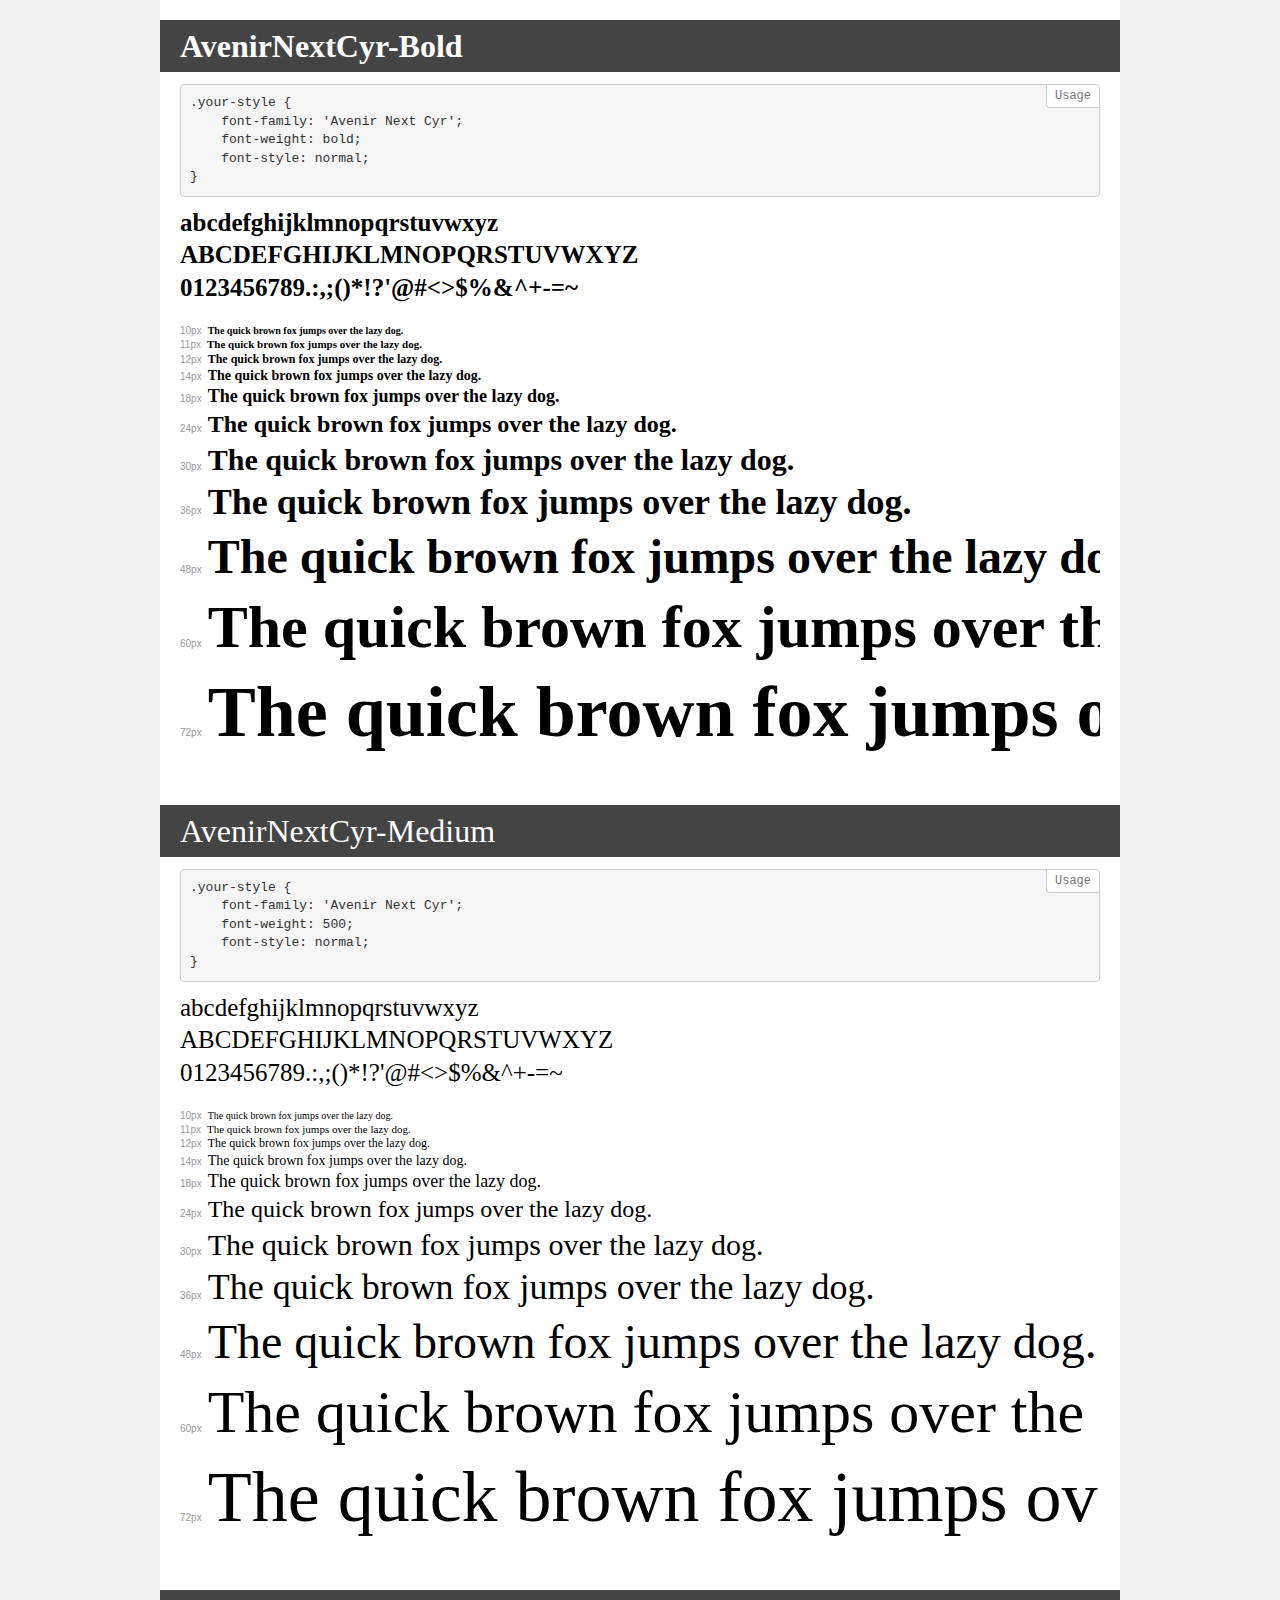
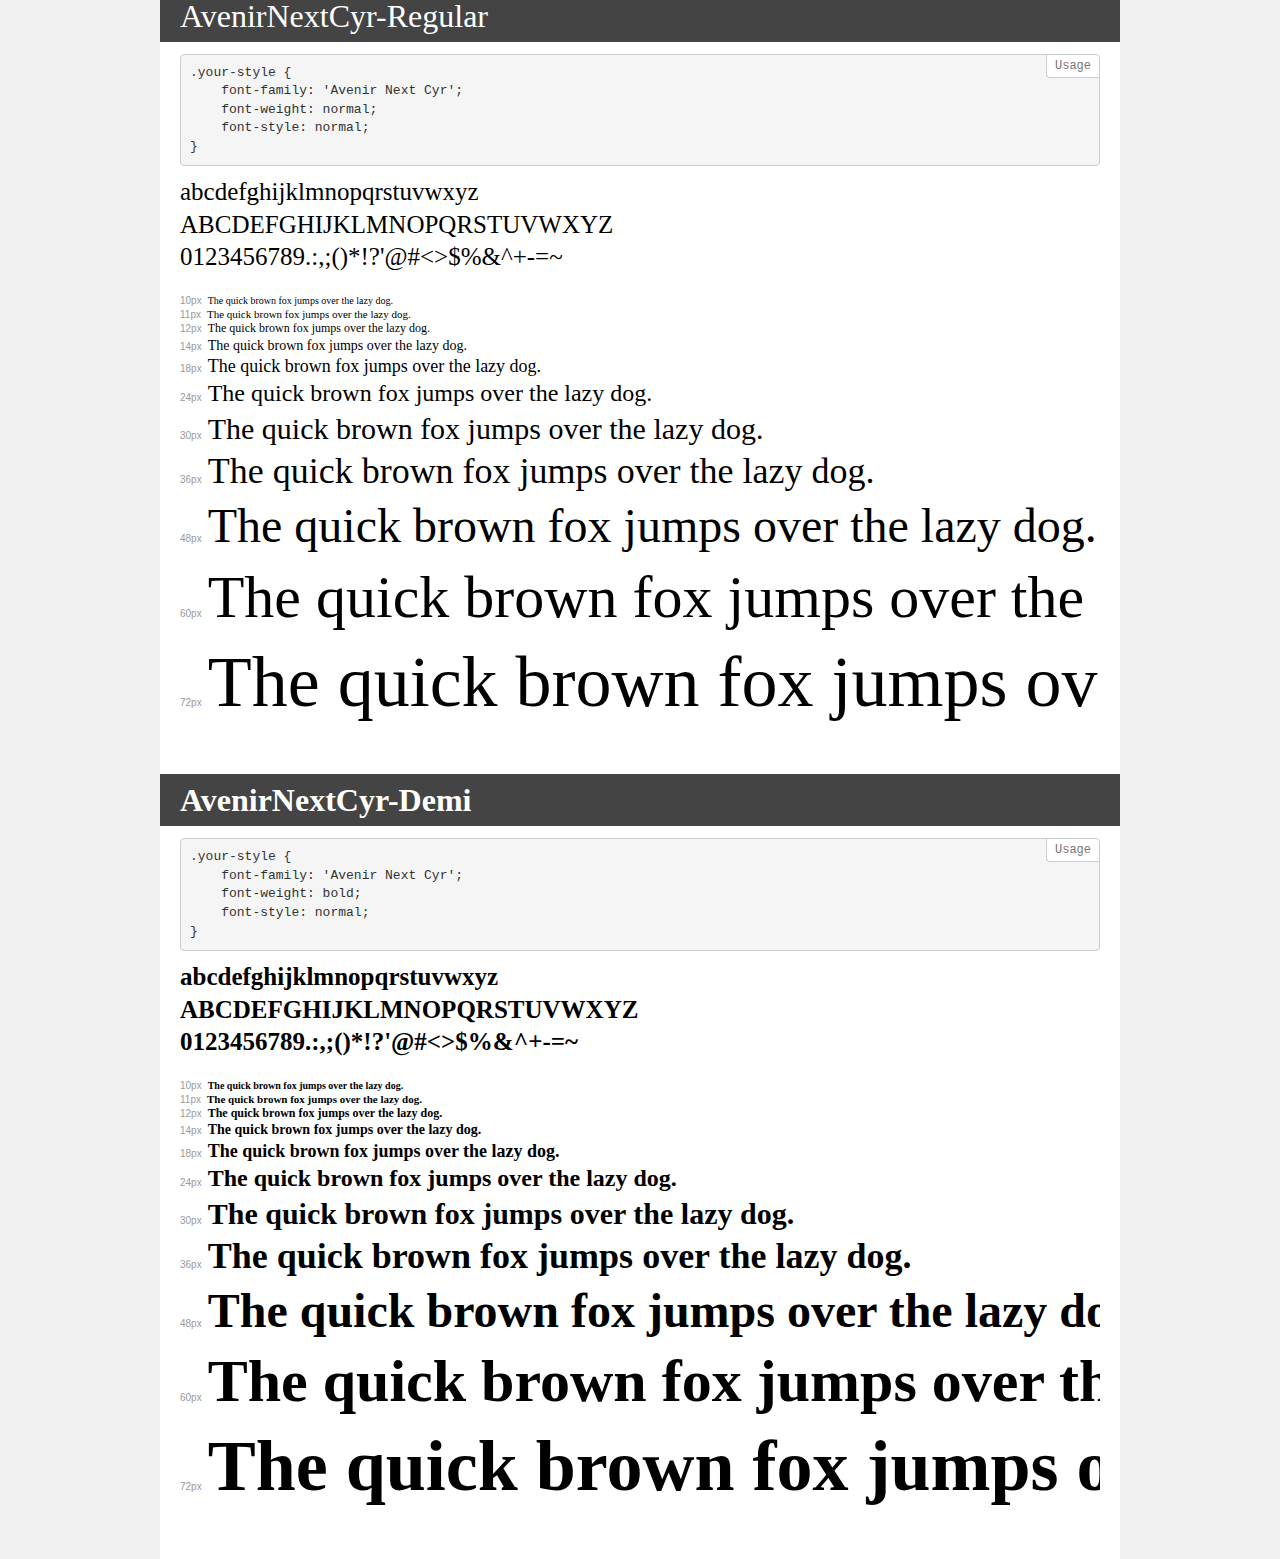
<file: fonts/demo (2).html>
<!DOCTYPE html>
<html>
<head>
    <meta charset="utf-8">
    <meta http-equiv="X-UA-Compatible" content="IE=edge">
    <meta name="viewport" content="width=device-width, initial-scale=1">
    <meta name="robots" content="noindex, noarchive">
    <meta name="format-detection" content="telephone=no">
    <title>Transfonter demo</title>
    <link href="stylesheet.css" rel="stylesheet">
    <style>
        /*
        http://meyerweb.com/eric/tools/css/reset/
        v2.0 | 20110126
        License: none (public domain)
        */
        html, body, div, span, applet, object, iframe,
        h1, h2, h3, h4, h5, h6, p, blockquote, pre,
        a, abbr, acronym, address, big, cite, code,
        del, dfn, em, img, ins, kbd, q, s, samp,
        small, strike, strong, sub, sup, tt, var,
        b, u, i, center,
        dl, dt, dd, ol, ul, li,
        fieldset, form, label, legend,
        table, caption, tbody, tfoot, thead, tr, th, td,
        article, aside, canvas, details, embed,
        figure, figcaption, footer, header, hgroup,
        menu, nav, output, ruby, section, summary,
        time, mark, audio, video {
            margin: 0;
            padding: 0;
            border: 0;
            font-size: 100%;
            font: inherit;
            vertical-align: baseline;
        }
        /* HTML5 display-role reset for older browsers */
        article, aside, details, figcaption, figure,
        footer, header, hgroup, menu, nav, section {
            display: block;
        }
        body {
            line-height: 1;
        }
        ol, ul {
            list-style: none;
        }
        blockquote, q {
            quotes: none;
        }
        blockquote:before, blockquote:after,
        q:before, q:after {
            content: '';
            content: none;
        }
        table {
            border-collapse: collapse;
            border-spacing: 0;
        }
        /* common styles */
        body {
            background: #f1f1f1;
            color: #000;
        }
        .page {
            background: #fff;
            width: 920px;
            margin: 0 auto;
            padding: 20px 20px 0 20px;
            overflow: hidden;
        }
        .font-container {
            overflow-x: auto;
            overflow-y: hidden;
            margin-bottom: 40px;
            line-height: 1.3;
            white-space: nowrap;
            padding-bottom: 5px;
        }
        h1 {
            position: relative;
            background: #444;
            font-size: 32px;
            color: #fff;
            padding: 10px 20px;
            margin: 0 -20px 12px -20px;
        }
        .letters {
            font-size: 25px;
            margin-bottom: 20px;
        }
        .s10:before {
            content: '10px';
        }
        .s11:before {
            content: '11px';
        }
        .s12:before {
            content: '12px';
        }
        .s14:before {
            content: '14px';
        }
        .s18:before {
            content: '18px';
        }
        .s24:before {
            content: '24px';
        }
        .s30:before {
            content: '30px';
        }
        .s36:before {
            content: '36px';
        }
        .s48:before {
            content: '48px';
        }
        .s60:before {
            content: '60px';
        }
        .s72:before {
            content: '72px';
        }
        .s10:before, .s11:before, .s12:before, .s14:before,
        .s18:before, .s24:before, .s30:before, .s36:before,
        .s48:before, .s60:before, .s72:before {
            font-family: Arial, sans-serif;
            font-size: 10px;
            font-weight: normal;
            font-style: normal;
            color: #999;
            padding-right: 6px;
        }
        pre {
            display: block;
            position: relative;
            padding: 9px;
            margin: 0 0 10px;
            font-family: Monaco, Menlo, Consolas, "Courier New", monospace !important;
            font-size: 13px;
            line-height: 1.428571429;
            color: #333;
            font-weight: normal !important;
            font-style: normal !important;
            background-color: #f5f5f5;
            border: 1px solid #ccc;
            overflow-x: auto;
            border-radius: 4px;
        }
        pre:after {
            display: block;
            position: absolute;
            right: 0;
            top: 0;
            content: 'Usage';
            line-height: 1;
            padding: 5px 8px;
            font-size: 12px;
            color: #767676;
            background-color: #fff;
            border: 1px solid #ccc;
            border-right: none;
            border-top: none;
            border-radius: 0 4px 0 4px;
            z-index: 10;
        }
        /* responsive */
        @media (max-width: 959px) {
            .page {
                width: auto;
                margin: 0;
            }
        }
    </style>
</head>
<body>
<div class="page">
    <div class="demo" style="font-family: 'Avenir Next Cyr'; font-weight: bold; font-style: normal;">
        <h1>AvenirNextCyr-Bold</h1>
        <pre>.your-style {
    font-family: 'Avenir Next Cyr';
    font-weight: bold;
    font-style: normal;
}</pre>
        <div class="font-container">
            <p class="letters">
                abcdefghijklmnopqrstuvwxyz<br>
ABCDEFGHIJKLMNOPQRSTUVWXYZ<br>
                0123456789.:,;()*!?'@#<>$%&^+-=~
            </p>
            <p class="s10" style="font-size: 10px;">The quick brown fox jumps over the lazy dog.</p>
            <p class="s11" style="font-size: 11px;">The quick brown fox jumps over the lazy dog.</p>
            <p class="s12" style="font-size: 12px;">The quick brown fox jumps over the lazy dog.</p>
            <p class="s14" style="font-size: 14px;">The quick brown fox jumps over the lazy dog.</p>
            <p class="s18" style="font-size: 18px;">The quick brown fox jumps over the lazy dog.</p>
            <p class="s24" style="font-size: 24px;">The quick brown fox jumps over the lazy dog.</p>
            <p class="s30" style="font-size: 30px;">The quick brown fox jumps over the lazy dog.</p>
            <p class="s36" style="font-size: 36px;">The quick brown fox jumps over the lazy dog.</p>
            <p class="s48" style="font-size: 48px;">The quick brown fox jumps over the lazy dog.</p>
            <p class="s60" style="font-size: 60px;">The quick brown fox jumps over the lazy dog.</p>
            <p class="s72" style="font-size: 72px;">The quick brown fox jumps over the lazy dog.</p>
        </div>
    </div>
    <div class="demo" style="font-family: 'Avenir Next Cyr'; font-weight: 500; font-style: normal;">
        <h1>AvenirNextCyr-Medium</h1>
        <pre>.your-style {
    font-family: 'Avenir Next Cyr';
    font-weight: 500;
    font-style: normal;
}</pre>
        <div class="font-container">
            <p class="letters">
                abcdefghijklmnopqrstuvwxyz<br>
ABCDEFGHIJKLMNOPQRSTUVWXYZ<br>
                0123456789.:,;()*!?'@#<>$%&^+-=~
            </p>
            <p class="s10" style="font-size: 10px;">The quick brown fox jumps over the lazy dog.</p>
            <p class="s11" style="font-size: 11px;">The quick brown fox jumps over the lazy dog.</p>
            <p class="s12" style="font-size: 12px;">The quick brown fox jumps over the lazy dog.</p>
            <p class="s14" style="font-size: 14px;">The quick brown fox jumps over the lazy dog.</p>
            <p class="s18" style="font-size: 18px;">The quick brown fox jumps over the lazy dog.</p>
            <p class="s24" style="font-size: 24px;">The quick brown fox jumps over the lazy dog.</p>
            <p class="s30" style="font-size: 30px;">The quick brown fox jumps over the lazy dog.</p>
            <p class="s36" style="font-size: 36px;">The quick brown fox jumps over the lazy dog.</p>
            <p class="s48" style="font-size: 48px;">The quick brown fox jumps over the lazy dog.</p>
            <p class="s60" style="font-size: 60px;">The quick brown fox jumps over the lazy dog.</p>
            <p class="s72" style="font-size: 72px;">The quick brown fox jumps over the lazy dog.</p>
        </div>
    </div>
    <div class="demo" style="font-family: 'Avenir Next Cyr'; font-weight: normal; font-style: normal;">
        <h1>AvenirNextCyr-Regular</h1>
        <pre>.your-style {
    font-family: 'Avenir Next Cyr';
    font-weight: normal;
    font-style: normal;
}</pre>
        <div class="font-container">
            <p class="letters">
                abcdefghijklmnopqrstuvwxyz<br>
ABCDEFGHIJKLMNOPQRSTUVWXYZ<br>
                0123456789.:,;()*!?'@#<>$%&^+-=~
            </p>
            <p class="s10" style="font-size: 10px;">The quick brown fox jumps over the lazy dog.</p>
            <p class="s11" style="font-size: 11px;">The quick brown fox jumps over the lazy dog.</p>
            <p class="s12" style="font-size: 12px;">The quick brown fox jumps over the lazy dog.</p>
            <p class="s14" style="font-size: 14px;">The quick brown fox jumps over the lazy dog.</p>
            <p class="s18" style="font-size: 18px;">The quick brown fox jumps over the lazy dog.</p>
            <p class="s24" style="font-size: 24px;">The quick brown fox jumps over the lazy dog.</p>
            <p class="s30" style="font-size: 30px;">The quick brown fox jumps over the lazy dog.</p>
            <p class="s36" style="font-size: 36px;">The quick brown fox jumps over the lazy dog.</p>
            <p class="s48" style="font-size: 48px;">The quick brown fox jumps over the lazy dog.</p>
            <p class="s60" style="font-size: 60px;">The quick brown fox jumps over the lazy dog.</p>
            <p class="s72" style="font-size: 72px;">The quick brown fox jumps over the lazy dog.</p>
        </div>
    </div>
    <div class="demo" style="font-family: 'Avenir Next Cyr'; font-weight: bold; font-style: normal;">
        <h1>AvenirNextCyr-Demi</h1>
        <pre>.your-style {
    font-family: 'Avenir Next Cyr';
    font-weight: bold;
    font-style: normal;
}</pre>
        <div class="font-container">
            <p class="letters">
                abcdefghijklmnopqrstuvwxyz<br>
ABCDEFGHIJKLMNOPQRSTUVWXYZ<br>
                0123456789.:,;()*!?'@#<>$%&^+-=~
            </p>
            <p class="s10" style="font-size: 10px;">The quick brown fox jumps over the lazy dog.</p>
            <p class="s11" style="font-size: 11px;">The quick brown fox jumps over the lazy dog.</p>
            <p class="s12" style="font-size: 12px;">The quick brown fox jumps over the lazy dog.</p>
            <p class="s14" style="font-size: 14px;">The quick brown fox jumps over the lazy dog.</p>
            <p class="s18" style="font-size: 18px;">The quick brown fox jumps over the lazy dog.</p>
            <p class="s24" style="font-size: 24px;">The quick brown fox jumps over the lazy dog.</p>
            <p class="s30" style="font-size: 30px;">The quick brown fox jumps over the lazy dog.</p>
            <p class="s36" style="font-size: 36px;">The quick brown fox jumps over the lazy dog.</p>
            <p class="s48" style="font-size: 48px;">The quick brown fox jumps over the lazy dog.</p>
            <p class="s60" style="font-size: 60px;">The quick brown fox jumps over the lazy dog.</p>
            <p class="s72" style="font-size: 72px;">The quick brown fox jumps over the lazy dog.</p>
        </div>
    </div>
</div>
</body>
</html>
</file>
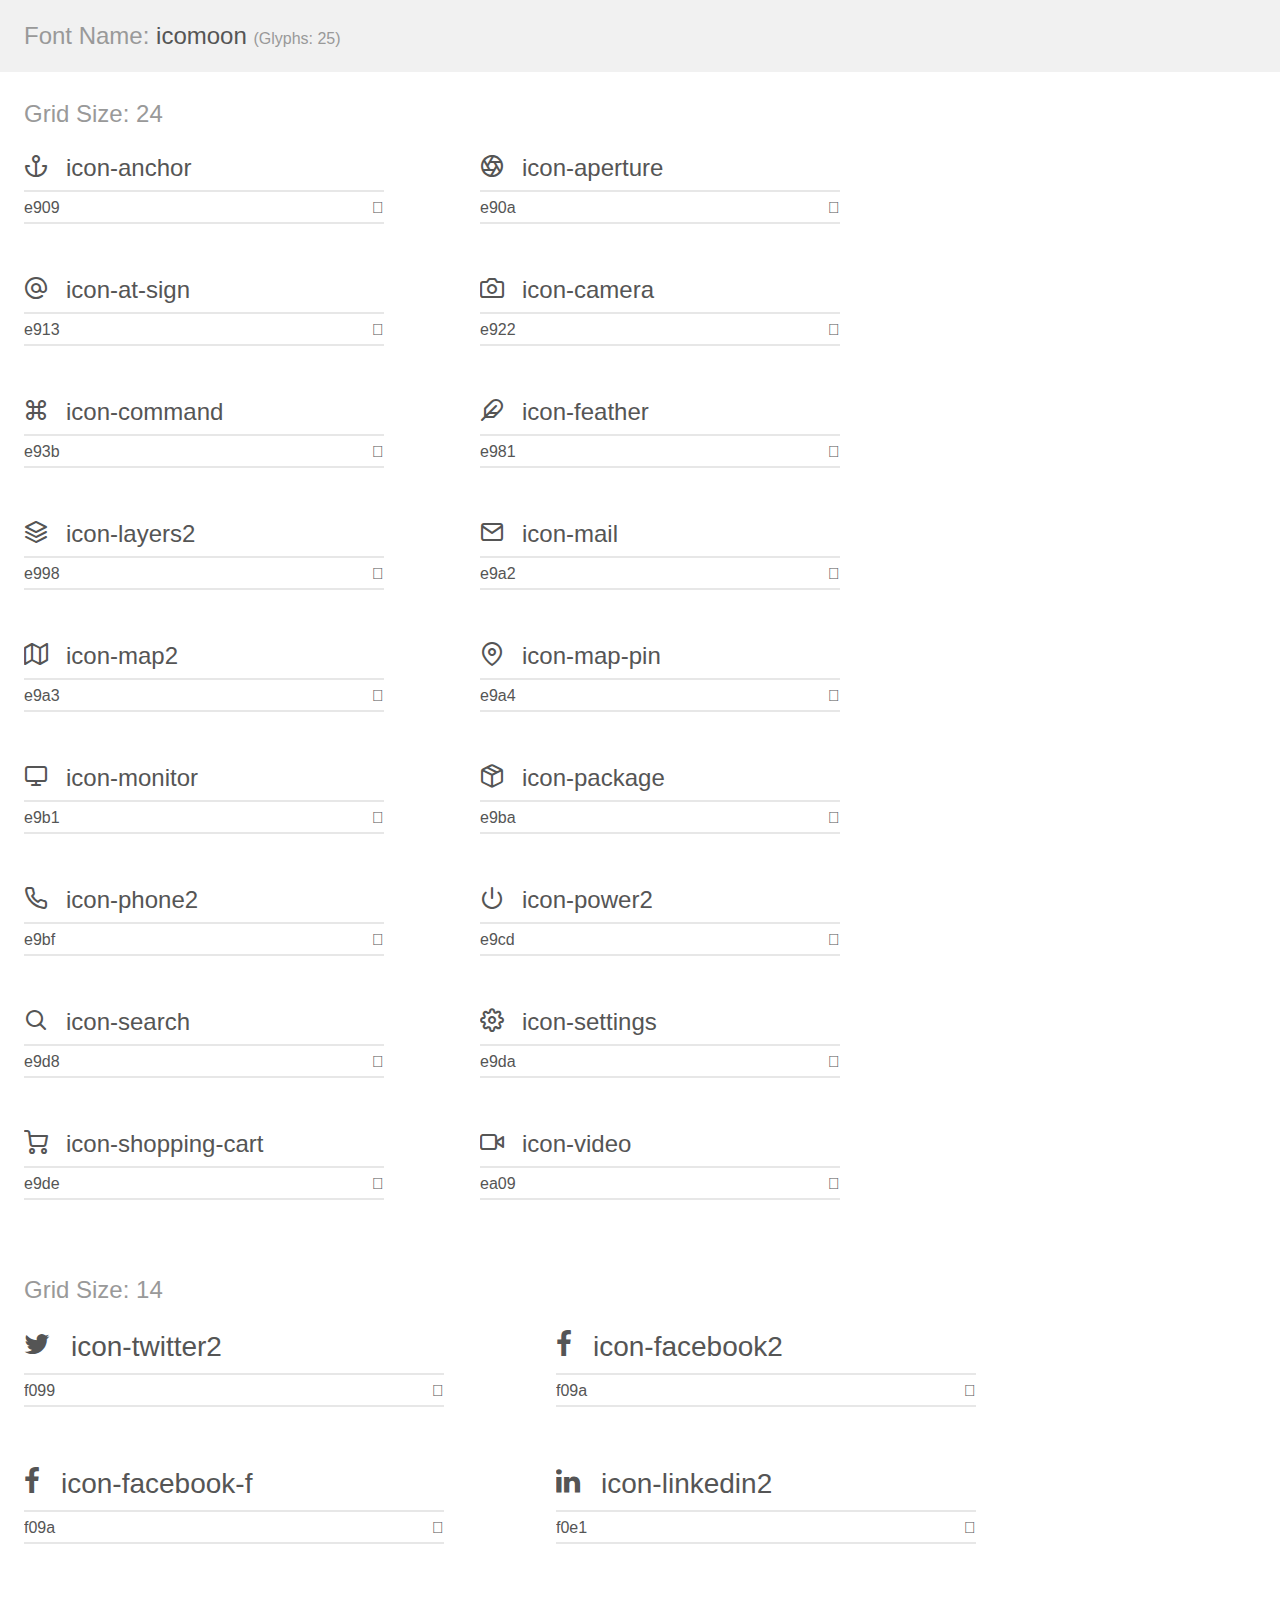
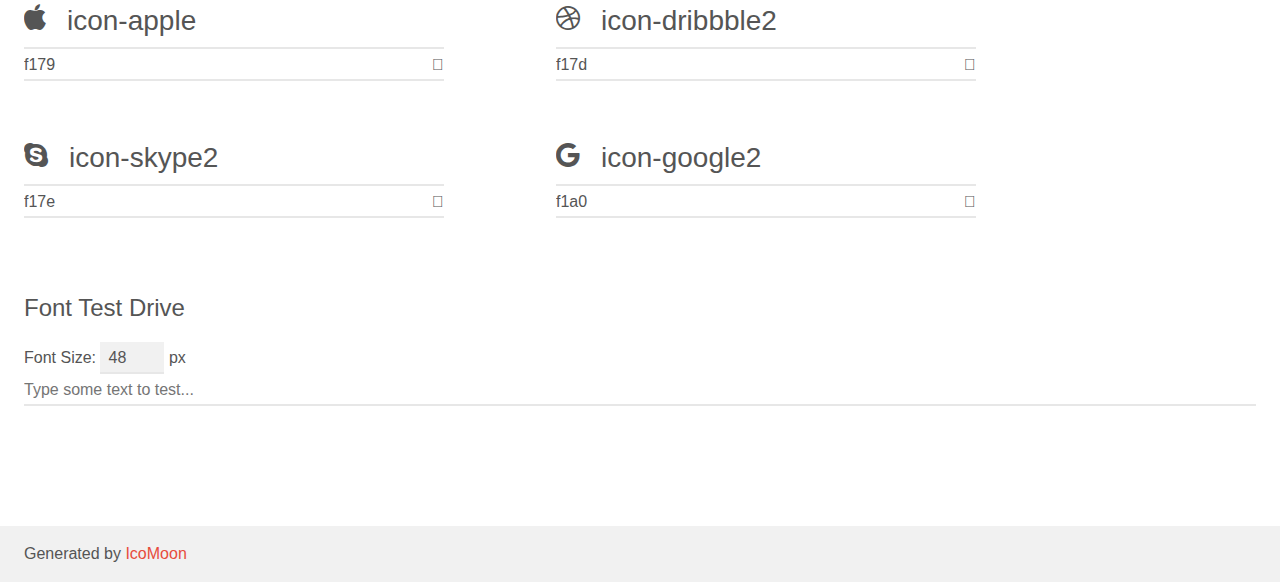
<file: fonts/icomoon/demo.html>
<!doctype html>
<html>
<head>
    <meta charset="utf-8">
    <title>IcoMoon Demo</title>
    <meta name="description" content="An Icon Font Generated By IcoMoon.io">
    <meta name="viewport" content="width=device-width, initial-scale=1">
    <link rel="stylesheet" href="demo-files/demo.css">
    <link rel="stylesheet" href="style.css"></head>
<body>
    <div class="bgc1 clearfix">
        <h1 class="mhmm mvm"><span class="fgc1">Font Name:</span> icomoon <small class="fgc1">(Glyphs:&nbsp;25)</small></h1>
    </div>
    <div class="clearfix mhl ptl">
        <h1 class="mvm mtn fgc1">Grid Size: 24</h1>
        <div class="glyph fs1">
            <div class="clearfix bshadow0 pbs">
                <span class="icon-anchor">
                
                </span>
                <span class="mls"> icon-anchor</span>
            </div>
            <fieldset class="fs0 size1of1 clearfix hidden-false">
                <input type="text" readonly value="e909" class="unit size1of2" />
                <input type="text" maxlength="1" readonly value="&#xe909;" class="unitRight size1of2 talign-right" />
            </fieldset>
            <div class="fs0 bshadow0 clearfix hidden-true">
                <span class="unit pvs fgc1">liga: </span>
                <input type="text" readonly value="" class="liga unitRight" />
            </div>
        </div>
        <div class="glyph fs1">
            <div class="clearfix bshadow0 pbs">
                <span class="icon-aperture">
                
                </span>
                <span class="mls"> icon-aperture</span>
            </div>
            <fieldset class="fs0 size1of1 clearfix hidden-false">
                <input type="text" readonly value="e90a" class="unit size1of2" />
                <input type="text" maxlength="1" readonly value="&#xe90a;" class="unitRight size1of2 talign-right" />
            </fieldset>
            <div class="fs0 bshadow0 clearfix hidden-true">
                <span class="unit pvs fgc1">liga: </span>
                <input type="text" readonly value="" class="liga unitRight" />
            </div>
        </div>
        <div class="glyph fs1">
            <div class="clearfix bshadow0 pbs">
                <span class="icon-at-sign">
                
                </span>
                <span class="mls"> icon-at-sign</span>
            </div>
            <fieldset class="fs0 size1of1 clearfix hidden-false">
                <input type="text" readonly value="e913" class="unit size1of2" />
                <input type="text" maxlength="1" readonly value="&#xe913;" class="unitRight size1of2 talign-right" />
            </fieldset>
            <div class="fs0 bshadow0 clearfix hidden-true">
                <span class="unit pvs fgc1">liga: </span>
                <input type="text" readonly value="" class="liga unitRight" />
            </div>
        </div>
        <div class="glyph fs1">
            <div class="clearfix bshadow0 pbs">
                <span class="icon-camera">
                
                </span>
                <span class="mls"> icon-camera</span>
            </div>
            <fieldset class="fs0 size1of1 clearfix hidden-false">
                <input type="text" readonly value="e922" class="unit size1of2" />
                <input type="text" maxlength="1" readonly value="&#xe922;" class="unitRight size1of2 talign-right" />
            </fieldset>
            <div class="fs0 bshadow0 clearfix hidden-true">
                <span class="unit pvs fgc1">liga: </span>
                <input type="text" readonly value="" class="liga unitRight" />
            </div>
        </div>
        <div class="glyph fs1">
            <div class="clearfix bshadow0 pbs">
                <span class="icon-command">
                
                </span>
                <span class="mls"> icon-command</span>
            </div>
            <fieldset class="fs0 size1of1 clearfix hidden-false">
                <input type="text" readonly value="e93b" class="unit size1of2" />
                <input type="text" maxlength="1" readonly value="&#xe93b;" class="unitRight size1of2 talign-right" />
            </fieldset>
            <div class="fs0 bshadow0 clearfix hidden-true">
                <span class="unit pvs fgc1">liga: </span>
                <input type="text" readonly value="" class="liga unitRight" />
            </div>
        </div>
        <div class="glyph fs1">
            <div class="clearfix bshadow0 pbs">
                <span class="icon-feather">
                
                </span>
                <span class="mls"> icon-feather</span>
            </div>
            <fieldset class="fs0 size1of1 clearfix hidden-false">
                <input type="text" readonly value="e981" class="unit size1of2" />
                <input type="text" maxlength="1" readonly value="&#xe981;" class="unitRight size1of2 talign-right" />
            </fieldset>
            <div class="fs0 bshadow0 clearfix hidden-true">
                <span class="unit pvs fgc1">liga: </span>
                <input type="text" readonly value="" class="liga unitRight" />
            </div>
        </div>
        <div class="glyph fs1">
            <div class="clearfix bshadow0 pbs">
                <span class="icon-layers2">
                
                </span>
                <span class="mls"> icon-layers2</span>
            </div>
            <fieldset class="fs0 size1of1 clearfix hidden-false">
                <input type="text" readonly value="e998" class="unit size1of2" />
                <input type="text" maxlength="1" readonly value="&#xe998;" class="unitRight size1of2 talign-right" />
            </fieldset>
            <div class="fs0 bshadow0 clearfix hidden-true">
                <span class="unit pvs fgc1">liga: </span>
                <input type="text" readonly value="" class="liga unitRight" />
            </div>
        </div>
        <div class="glyph fs1">
            <div class="clearfix bshadow0 pbs">
                <span class="icon-mail">
                
                </span>
                <span class="mls"> icon-mail</span>
            </div>
            <fieldset class="fs0 size1of1 clearfix hidden-false">
                <input type="text" readonly value="e9a2" class="unit size1of2" />
                <input type="text" maxlength="1" readonly value="&#xe9a2;" class="unitRight size1of2 talign-right" />
            </fieldset>
            <div class="fs0 bshadow0 clearfix hidden-true">
                <span class="unit pvs fgc1">liga: </span>
                <input type="text" readonly value="" class="liga unitRight" />
            </div>
        </div>
        <div class="glyph fs1">
            <div class="clearfix bshadow0 pbs">
                <span class="icon-map2">
                
                </span>
                <span class="mls"> icon-map2</span>
            </div>
            <fieldset class="fs0 size1of1 clearfix hidden-false">
                <input type="text" readonly value="e9a3" class="unit size1of2" />
                <input type="text" maxlength="1" readonly value="&#xe9a3;" class="unitRight size1of2 talign-right" />
            </fieldset>
            <div class="fs0 bshadow0 clearfix hidden-true">
                <span class="unit pvs fgc1">liga: </span>
                <input type="text" readonly value="" class="liga unitRight" />
            </div>
        </div>
        <div class="glyph fs1">
            <div class="clearfix bshadow0 pbs">
                <span class="icon-map-pin">
                
                </span>
                <span class="mls"> icon-map-pin</span>
            </div>
            <fieldset class="fs0 size1of1 clearfix hidden-false">
                <input type="text" readonly value="e9a4" class="unit size1of2" />
                <input type="text" maxlength="1" readonly value="&#xe9a4;" class="unitRight size1of2 talign-right" />
            </fieldset>
            <div class="fs0 bshadow0 clearfix hidden-true">
                <span class="unit pvs fgc1">liga: </span>
                <input type="text" readonly value="" class="liga unitRight" />
            </div>
        </div>
        <div class="glyph fs1">
            <div class="clearfix bshadow0 pbs">
                <span class="icon-monitor">
                
                </span>
                <span class="mls"> icon-monitor</span>
            </div>
            <fieldset class="fs0 size1of1 clearfix hidden-false">
                <input type="text" readonly value="e9b1" class="unit size1of2" />
                <input type="text" maxlength="1" readonly value="&#xe9b1;" class="unitRight size1of2 talign-right" />
            </fieldset>
            <div class="fs0 bshadow0 clearfix hidden-true">
                <span class="unit pvs fgc1">liga: </span>
                <input type="text" readonly value="" class="liga unitRight" />
            </div>
        </div>
        <div class="glyph fs1">
            <div class="clearfix bshadow0 pbs">
                <span class="icon-package">
                
                </span>
                <span class="mls"> icon-package</span>
            </div>
            <fieldset class="fs0 size1of1 clearfix hidden-false">
                <input type="text" readonly value="e9ba" class="unit size1of2" />
                <input type="text" maxlength="1" readonly value="&#xe9ba;" class="unitRight size1of2 talign-right" />
            </fieldset>
            <div class="fs0 bshadow0 clearfix hidden-true">
                <span class="unit pvs fgc1">liga: </span>
                <input type="text" readonly value="" class="liga unitRight" />
            </div>
        </div>
        <div class="glyph fs1">
            <div class="clearfix bshadow0 pbs">
                <span class="icon-phone2">
                
                </span>
                <span class="mls"> icon-phone2</span>
            </div>
            <fieldset class="fs0 size1of1 clearfix hidden-false">
                <input type="text" readonly value="e9bf" class="unit size1of2" />
                <input type="text" maxlength="1" readonly value="&#xe9bf;" class="unitRight size1of2 talign-right" />
            </fieldset>
            <div class="fs0 bshadow0 clearfix hidden-true">
                <span class="unit pvs fgc1">liga: </span>
                <input type="text" readonly value="" class="liga unitRight" />
            </div>
        </div>
        <div class="glyph fs1">
            <div class="clearfix bshadow0 pbs">
                <span class="icon-power2">
                
                </span>
                <span class="mls"> icon-power2</span>
            </div>
            <fieldset class="fs0 size1of1 clearfix hidden-false">
                <input type="text" readonly value="e9cd" class="unit size1of2" />
                <input type="text" maxlength="1" readonly value="&#xe9cd;" class="unitRight size1of2 talign-right" />
            </fieldset>
            <div class="fs0 bshadow0 clearfix hidden-true">
                <span class="unit pvs fgc1">liga: </span>
                <input type="text" readonly value="" class="liga unitRight" />
            </div>
        </div>
        <div class="glyph fs1">
            <div class="clearfix bshadow0 pbs">
                <span class="icon-search">
                
                </span>
                <span class="mls"> icon-search</span>
            </div>
            <fieldset class="fs0 size1of1 clearfix hidden-false">
                <input type="text" readonly value="e9d8" class="unit size1of2" />
                <input type="text" maxlength="1" readonly value="&#xe9d8;" class="unitRight size1of2 talign-right" />
            </fieldset>
            <div class="fs0 bshadow0 clearfix hidden-true">
                <span class="unit pvs fgc1">liga: </span>
                <input type="text" readonly value="" class="liga unitRight" />
            </div>
        </div>
        <div class="glyph fs1">
            <div class="clearfix bshadow0 pbs">
                <span class="icon-settings">
                
                </span>
                <span class="mls"> icon-settings</span>
            </div>
            <fieldset class="fs0 size1of1 clearfix hidden-false">
                <input type="text" readonly value="e9da" class="unit size1of2" />
                <input type="text" maxlength="1" readonly value="&#xe9da;" class="unitRight size1of2 talign-right" />
            </fieldset>
            <div class="fs0 bshadow0 clearfix hidden-true">
                <span class="unit pvs fgc1">liga: </span>
                <input type="text" readonly value="" class="liga unitRight" />
            </div>
        </div>
        <div class="glyph fs1">
            <div class="clearfix bshadow0 pbs">
                <span class="icon-shopping-cart">
                
                </span>
                <span class="mls"> icon-shopping-cart</span>
            </div>
            <fieldset class="fs0 size1of1 clearfix hidden-false">
                <input type="text" readonly value="e9de" class="unit size1of2" />
                <input type="text" maxlength="1" readonly value="&#xe9de;" class="unitRight size1of2 talign-right" />
            </fieldset>
            <div class="fs0 bshadow0 clearfix hidden-true">
                <span class="unit pvs fgc1">liga: </span>
                <input type="text" readonly value="" class="liga unitRight" />
            </div>
        </div>
        <div class="glyph fs1">
            <div class="clearfix bshadow0 pbs">
                <span class="icon-video">
                
                </span>
                <span class="mls"> icon-video</span>
            </div>
            <fieldset class="fs0 size1of1 clearfix hidden-false">
                <input type="text" readonly value="ea09" class="unit size1of2" />
                <input type="text" maxlength="1" readonly value="&#xea09;" class="unitRight size1of2 talign-right" />
            </fieldset>
            <div class="fs0 bshadow0 clearfix hidden-true">
                <span class="unit pvs fgc1">liga: </span>
                <input type="text" readonly value="" class="liga unitRight" />
            </div>
        </div>
    </div>
    <div class="clearfix mhl ptl">
        <h1 class="mvm mtn fgc1">Grid Size: 14</h1>
        <div class="glyph fs2">
            <div class="clearfix bshadow0 pbs">
                <span class="icon-twitter2">
                
                </span>
                <span class="mls"> icon-twitter2</span>
            </div>
            <fieldset class="fs0 size1of1 clearfix hidden-false">
                <input type="text" readonly value="f099" class="unit size1of2" />
                <input type="text" maxlength="1" readonly value="&#xf099;" class="unitRight size1of2 talign-right" />
            </fieldset>
            <div class="fs0 bshadow0 clearfix hidden-true">
                <span class="unit pvs fgc1">liga: </span>
                <input type="text" readonly value="" class="liga unitRight" />
            </div>
        </div>
        <div class="glyph fs2">
            <div class="clearfix bshadow0 pbs">
                <span class="icon-facebook2">
                
                </span>
                <span class="mls"> icon-facebook2</span>
            </div>
            <fieldset class="fs0 size1of1 clearfix hidden-false">
                <input type="text" readonly value="f09a" class="unit size1of2" />
                <input type="text" maxlength="1" readonly value="&#xf09a;" class="unitRight size1of2 talign-right" />
            </fieldset>
            <div class="fs0 bshadow0 clearfix hidden-true">
                <span class="unit pvs fgc1">liga: </span>
                <input type="text" readonly value="" class="liga unitRight" />
            </div>
        </div>
        <div class="glyph fs2">
            <div class="clearfix bshadow0 pbs">
                <span class="icon-facebook-f">
                
                </span>
                <span class="mls"> icon-facebook-f</span>
            </div>
            <fieldset class="fs0 size1of1 clearfix hidden-false">
                <input type="text" readonly value="f09a" class="unit size1of2" />
                <input type="text" maxlength="1" readonly value="&#xf09a;" class="unitRight size1of2 talign-right" />
            </fieldset>
            <div class="fs0 bshadow0 clearfix hidden-true">
                <span class="unit pvs fgc1">liga: </span>
                <input type="text" readonly value="" class="liga unitRight" />
            </div>
        </div>
        <div class="glyph fs2">
            <div class="clearfix bshadow0 pbs">
                <span class="icon-linkedin2">
                
                </span>
                <span class="mls"> icon-linkedin2</span>
            </div>
            <fieldset class="fs0 size1of1 clearfix hidden-false">
                <input type="text" readonly value="f0e1" class="unit size1of2" />
                <input type="text" maxlength="1" readonly value="&#xf0e1;" class="unitRight size1of2 talign-right" />
            </fieldset>
            <div class="fs0 bshadow0 clearfix hidden-true">
                <span class="unit pvs fgc1">liga: </span>
                <input type="text" readonly value="" class="liga unitRight" />
            </div>
        </div>
        <div class="glyph fs2">
            <div class="clearfix bshadow0 pbs">
                <span class="icon-apple">
                
                </span>
                <span class="mls"> icon-apple</span>
            </div>
            <fieldset class="fs0 size1of1 clearfix hidden-false">
                <input type="text" readonly value="f179" class="unit size1of2" />
                <input type="text" maxlength="1" readonly value="&#xf179;" class="unitRight size1of2 talign-right" />
            </fieldset>
            <div class="fs0 bshadow0 clearfix hidden-true">
                <span class="unit pvs fgc1">liga: </span>
                <input type="text" readonly value="" class="liga unitRight" />
            </div>
        </div>
        <div class="glyph fs2">
            <div class="clearfix bshadow0 pbs">
                <span class="icon-dribbble2">
                
                </span>
                <span class="mls"> icon-dribbble2</span>
            </div>
            <fieldset class="fs0 size1of1 clearfix hidden-false">
                <input type="text" readonly value="f17d" class="unit size1of2" />
                <input type="text" maxlength="1" readonly value="&#xf17d;" class="unitRight size1of2 talign-right" />
            </fieldset>
            <div class="fs0 bshadow0 clearfix hidden-true">
                <span class="unit pvs fgc1">liga: </span>
                <input type="text" readonly value="" class="liga unitRight" />
            </div>
        </div>
        <div class="glyph fs2">
            <div class="clearfix bshadow0 pbs">
                <span class="icon-skype2">
                
                </span>
                <span class="mls"> icon-skype2</span>
            </div>
            <fieldset class="fs0 size1of1 clearfix hidden-false">
                <input type="text" readonly value="f17e" class="unit size1of2" />
                <input type="text" maxlength="1" readonly value="&#xf17e;" class="unitRight size1of2 talign-right" />
            </fieldset>
            <div class="fs0 bshadow0 clearfix hidden-true">
                <span class="unit pvs fgc1">liga: </span>
                <input type="text" readonly value="" class="liga unitRight" />
            </div>
        </div>
        <div class="glyph fs2">
            <div class="clearfix bshadow0 pbs">
                <span class="icon-google2">
                
                </span>
                <span class="mls"> icon-google2</span>
            </div>
            <fieldset class="fs0 size1of1 clearfix hidden-false">
                <input type="text" readonly value="f1a0" class="unit size1of2" />
                <input type="text" maxlength="1" readonly value="&#xf1a0;" class="unitRight size1of2 talign-right" />
            </fieldset>
            <div class="fs0 bshadow0 clearfix hidden-true">
                <span class="unit pvs fgc1">liga: </span>
                <input type="text" readonly value="" class="liga unitRight" />
            </div>
        </div>
    </div>

    <!--[if gt IE 8]><!-->
    <div class="mhl clearfix mbl">
        <h1>Font Test Drive</h1>
        <label>
            Font Size: <input id="fontSize" type="number" class="textbox0 mbm"
            min="8" value="48" />
            px
        </label>
        <input id="testText" type="text" class="phl size1of1 mvl"
        placeholder="Type some text to test..." value=""/>
        <div id="testDrive" class="icon-">&nbsp;
        </div>
    </div>
    <!--<![endif]-->
    <div class="bgc1 clearfix">
        <p class="mhl">Generated by <a href="https://icomoon.io/app">IcoMoon</a></p>
    </div>

    <script src="demo-files/demo.js"></script>
</body>
</html>
</file>
<file: fonts/stylesheet.css>
@font-face {
    font-family: 'Minion Pro';
    src: url('MinionPro-BoldCnIt.woff2') format('woff2'),
        url('MinionPro-BoldCnIt.woff') format('woff');
    font-weight: bold;
    font-style: italic;
}

@font-face {
    font-family: 'Minion Pro';
    src: url('MinionPro-Medium.woff2') format('woff2'),
        url('MinionPro-Medium.woff') format('woff');
    font-weight: 500;
    font-style: normal;
}

@font-face {
    font-family: 'Minion Pro';
    src: url('MinionPro-BoldCn.woff2') format('woff2'),
        url('MinionPro-BoldCn.woff') format('woff');
    font-weight: bold;
    font-style: normal;
}

@font-face {
    font-family: 'Minion Pro';
    src: url('MinionPro-Bold.woff2') format('woff2'),
        url('MinionPro-Bold.woff') format('woff');
    font-weight: bold;
    font-style: normal;
}

@font-face {
    font-family: 'Minion Pro';
    src: url('MinionPro-Semibold.woff2') format('woff2'),
        url('MinionPro-Semibold.woff') format('woff');
    font-weight: 600;
    font-style: normal;
}

@font-face {
    font-family: 'Minion Pro';
    src: url('MinionPro-It.woff2') format('woff2'),
        url('MinionPro-It.woff') format('woff');
    font-weight: normal;
    font-style: italic;
}

@font-face {
    font-family: 'Minion Pro';
    src: url('MinionPro-BoldIt.woff2') format('woff2'),
        url('MinionPro-BoldIt.woff') format('woff');
    font-weight: bold;
    font-style: italic;
}

@font-face {
    font-family: 'Minion Pro';
    src: url('MinionPro-Regular.woff2') format('woff2'),
        url('MinionPro-Regular.woff') format('woff');
    font-weight: normal;
    font-style: normal;
}

@font-face {
    font-family: 'Minion Pro';
    src: url('MinionPro-SemiboldIt.woff2') format('woff2'),
        url('MinionPro-SemiboldIt.woff') format('woff');
    font-weight: 600;
    font-style: italic;
}

@font-face {
    font-family: 'Minion Pro';
    src: url('MinionPro-MediumIt.woff2') format('woff2'),
        url('MinionPro-MediumIt.woff') format('woff');
    font-weight: 500;
    font-style: italic;
}
</file>
<file: fonts/icomoon/demo-files/demo.css>
body {
  padding: 0;
  margin: 0;
  font-family: sans-serif;
  font-size: 1em;
  line-height: 1.5;
  color: #555;
  background: #fff;
}
h1 {
  font-size: 1.5em;
  font-weight: normal;
}
small {
  font-size: .66666667em;
}
a {
  color: #e74c3c;
  text-decoration: none;
}
a:hover, a:focus {
  box-shadow: 0 1px #e74c3c;
}
.bshadow0, input {
  box-shadow: inset 0 -2px #e7e7e7;
}
input:hover {
  box-shadow: inset 0 -2px #ccc;
}
input, fieldset {
  font-family: sans-serif;
  font-size: 1em;
  margin: 0;
  padding: 0;
  border: 0;
}
input {
  color: inherit;
  line-height: 1.5;
  height: 1.5em;
  padding: .25em 0;
}
input:focus {
  outline: none;
  box-shadow: inset 0 -2px #449fdb;
}
.glyph {
  font-size: 16px;
  width: 15em;
  padding-bottom: 1em;
  margin-right: 4em;
  margin-bottom: 1em;
  float: left;
  overflow: hidden;
}
.liga {
  width: 80%;
  width: calc(100% - 2.5em);
}
.talign-right {
  text-align: right;
}
.talign-center {
  text-align: center;
}
.bgc1 {
  background: #f1f1f1;
}
.fgc1 {
  color: #999;
}
.fgc0 {
  color: #000;
}
p {
  margin-top: 1em;
  margin-bottom: 1em;
}
.mvm {
  margin-top: .75em;
  margin-bottom: .75em;
}
.mtn {
  margin-top: 0;
}
.mtl, .mal {
  margin-top: 1.5em;
}
.mbl, .mal {
  margin-bottom: 1.5em;
}
.mal, .mhl {
  margin-left: 1.5em;
  margin-right: 1.5em;
}
.mhmm {
  margin-left: 1em;
  margin-right: 1em;
}
.mls {
  margin-left: .25em;
}
.ptl {
  padding-top: 1.5em;
}
.pbs, .pvs {
  padding-bottom: .25em;
}
.pvs, .pts {
  padding-top: .25em;
}
.unit {
  float: left;
}
.unitRight {
  float: right;
}
.size1of2 {
  width: 50%;
}
.size1of1 {
  width: 100%;
}
.clearfix:before, .clearfix:after {
  content: " ";
  display: table;
}
.clearfix:after {
  clear: both;
}
.hidden-true {
  display: none;
}
.textbox0 {
  width: 3em;
  background: #f1f1f1;
  padding: .25em .5em;
  line-height: 1.5;
  height: 1.5em;
}
#testDrive {
  display: block;
  padding-top: 24px;
  line-height: 1.5;
}
.fs0 {
  font-size: 16px;
}
.fs1 {
  font-size: 24px;
}
.fs2 {
  font-size: 28px;
}
</file>
<file: fonts/icomoon/style.css>
@font-face {
  font-family: 'icomoon';
  src:  url('fonts/icomoon.eot?f194zt');
  src:  url('fonts/icomoon.eot?f194zt#iefix') format('embedded-opentype'),
    url('fonts/icomoon.ttf?f194zt') format('truetype'),
    url('fonts/icomoon.woff?f194zt') format('woff'),
    url('fonts/icomoon.svg?f194zt#icomoon') format('svg');
  font-weight: normal;
  font-style: normal;
}

[class^="icon-"], [class*=" icon-"] {
  /* use !important to prevent issues with browser extensions that change fonts */
  font-family: 'icomoon' !important;
  speak: none;
  font-style: normal;
  font-weight: normal;
  font-variant: normal;
  text-transform: none;
  line-height: 1;

  /* Better Font Rendering =========== */
  -webkit-font-smoothing: antialiased;
  -moz-osx-font-smoothing: grayscale;
}

.icon-anchor:before {
  content: "\e909";
}
.icon-aperture:before {
  content: "\e90a";
}
.icon-at-sign:before {
  content: "\e913";
}
.icon-camera:before {
  content: "\e922";
}
.icon-command:before {
  content: "\e93b";
}
.icon-feather:before {
  content: "\e981";
}
.icon-layers2:before {
  content: "\e998";
}
.icon-mail:before {
  content: "\e9a2";
}
.icon-map2:before {
  content: "\e9a3";
}
.icon-map-pin:before {
  content: "\e9a4";
}
.icon-monitor:before {
  content: "\e9b1";
}
.icon-package:before {
  content: "\e9ba";
}
.icon-phone2:before {
  content: "\e9bf";
}
.icon-power2:before {
  content: "\e9cd";
}
.icon-search:before {
  content: "\e9d8";
}
.icon-settings:before {
  content: "\e9da";
}
.icon-shopping-cart:before {
  content: "\e9de";
}
.icon-video:before {
  content: "\ea09";
}
.icon-twitter2:before {
  content: "\f099";
}
.icon-facebook2:before {
  content: "\f09a";
}
.icon-facebook-f:before {
  content: "\f09a";
}
.icon-linkedin2:before {
  content: "\f0e1";
}
.icon-apple:before {
  content: "\f179";
}
.icon-dribbble2:before {
  content: "\f17d";
}
.icon-skype2:before {
  content: "\f17e";
}
.icon-google2:before {
  content: "\f1a0";
}

.icon-heart:before{
  content:"\f004";
}
</file>
